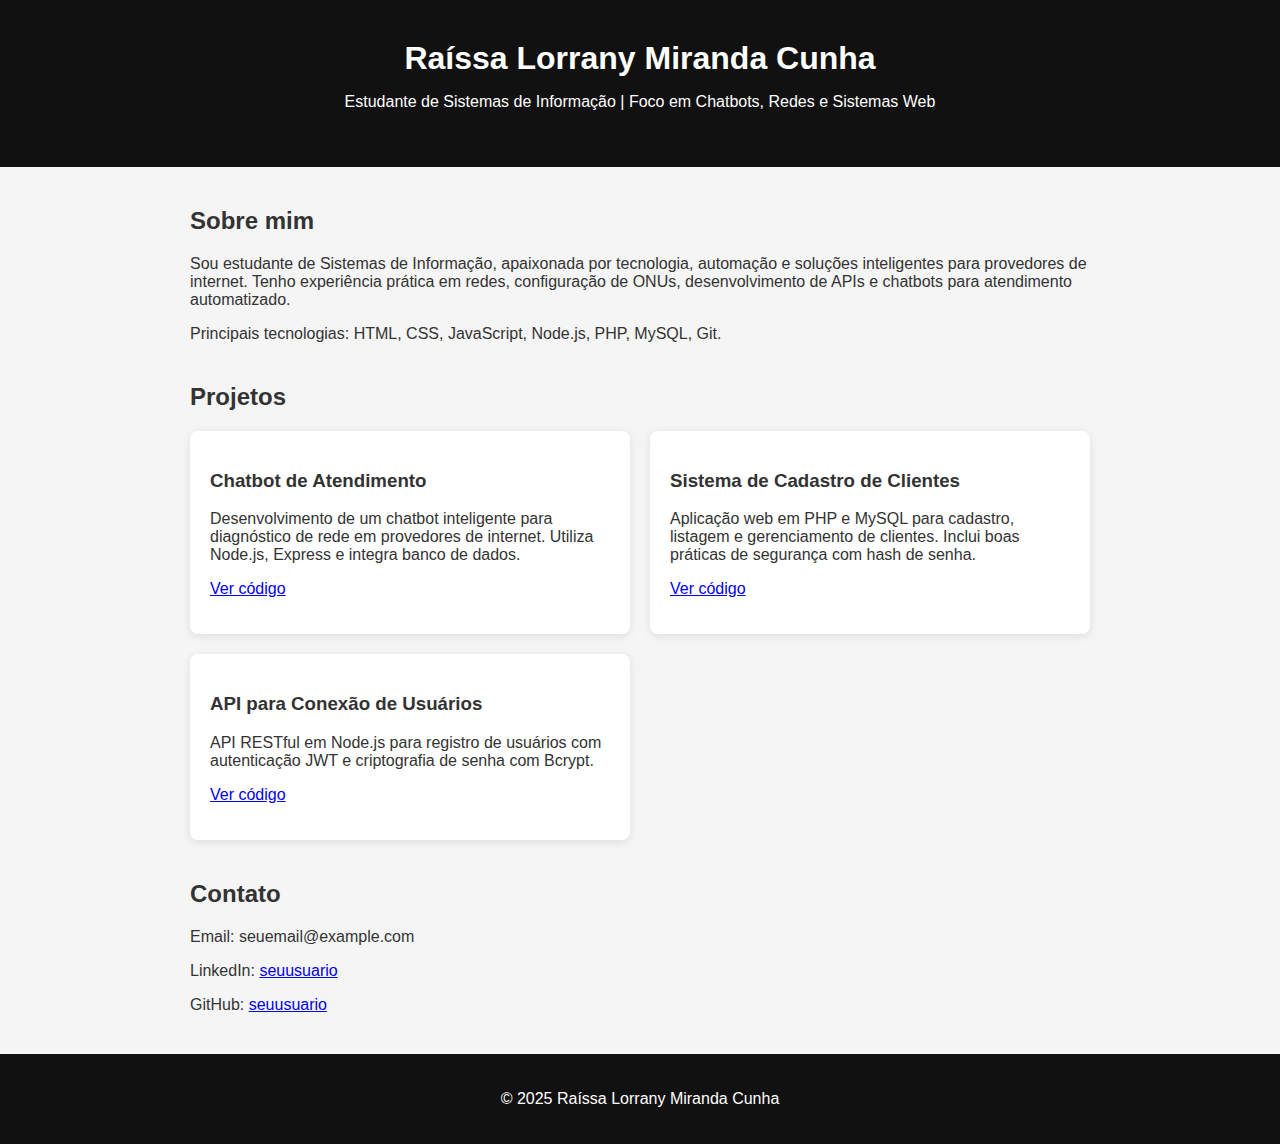
<file: index.html>
<!DOCTYPE html>
<html lang="pt-BR">
<head>
  <meta charset="UTF-8" />
  <title>Raíssa Lorrany | Portfólio</title>
  <style>
    body {
      font-family: Arial, sans-serif;
      margin: 0; padding: 0;
      background: #f5f5f5; color: #333;
    }
    header { background: #111; color: #fff; padding: 40px; text-align: center; }
    header h1 { margin: 0; }
    section { max-width: 900px; margin: 40px auto; padding: 0 20px; }
    .projetos { display: grid; grid-template-columns: 1fr 1fr; gap: 20px; }
    .projeto { background: #fff; padding: 20px; border-radius: 8px; box-shadow: 0 2px 8px rgba(0,0,0,0.1); }
    footer { text-align: center; padding: 20px; background: #111; color: #fff; }
    @media(max-width: 768px) {
      .projetos { grid-template-columns: 1fr; }
    }
  </style>
</head>
<body>
  <header>
    <h1>Raíssa Lorrany Miranda Cunha</h1>
    <p>Estudante de Sistemas de Informação | Foco em Chatbots, Redes e Sistemas Web</p>
  </header>

  <section>
    <h2>Sobre mim</h2>
    <p>Sou estudante de Sistemas de Informação, apaixonada por tecnologia, automação e soluções inteligentes para provedores de internet. Tenho experiência prática em redes, configuração de ONUs, desenvolvimento de APIs e chatbots para atendimento automatizado.</p>
    <p>Principais tecnologias: HTML, CSS, JavaScript, Node.js, PHP, MySQL, Git.</p>
  </section>

  <section>
    <h2>Projetos</h2>
    <div class="projetos">
      <div class="projeto">
        <h3>Chatbot de Atendimento</h3>
        <p>Desenvolvimento de um chatbot inteligente para diagnóstico de rede em provedores de internet. Utiliza Node.js, Express e integra banco de dados.</p>
        <p><a href="#">Ver código</a></p>
      </div>
      <div class="projeto">
        <h3>Sistema de Cadastro de Clientes</h3>
        <p>Aplicação web em PHP e MySQL para cadastro, listagem e gerenciamento de clientes. Inclui boas práticas de segurança com hash de senha.</p>
        <p><a href="#">Ver código</a></p>
      </div>
      <div class="projeto">
        <h3>API para Conexão de Usuários</h3>
        <p>API RESTful em Node.js para registro de usuários com autenticação JWT e criptografia de senha com Bcrypt.</p>
        <p><a href="#">Ver código</a></p>
      </div>
    </div>
  </section>

  <section>
    <h2>Contato</h2>
    <p>Email: seuemail@example.com</p>
    <p>LinkedIn: <a href="https://linkedin.com/in/seuusuario" target="_blank">seuusuario</a></p>
    <p>GitHub: <a href="https://github.com/seuusuario" target="_blank">seuusuario</a></p>
  </section>

  <footer>
    <p>&copy; 2025 Raíssa Lorrany Miranda Cunha</p>
  </footer>
</body>
</html>
</file>
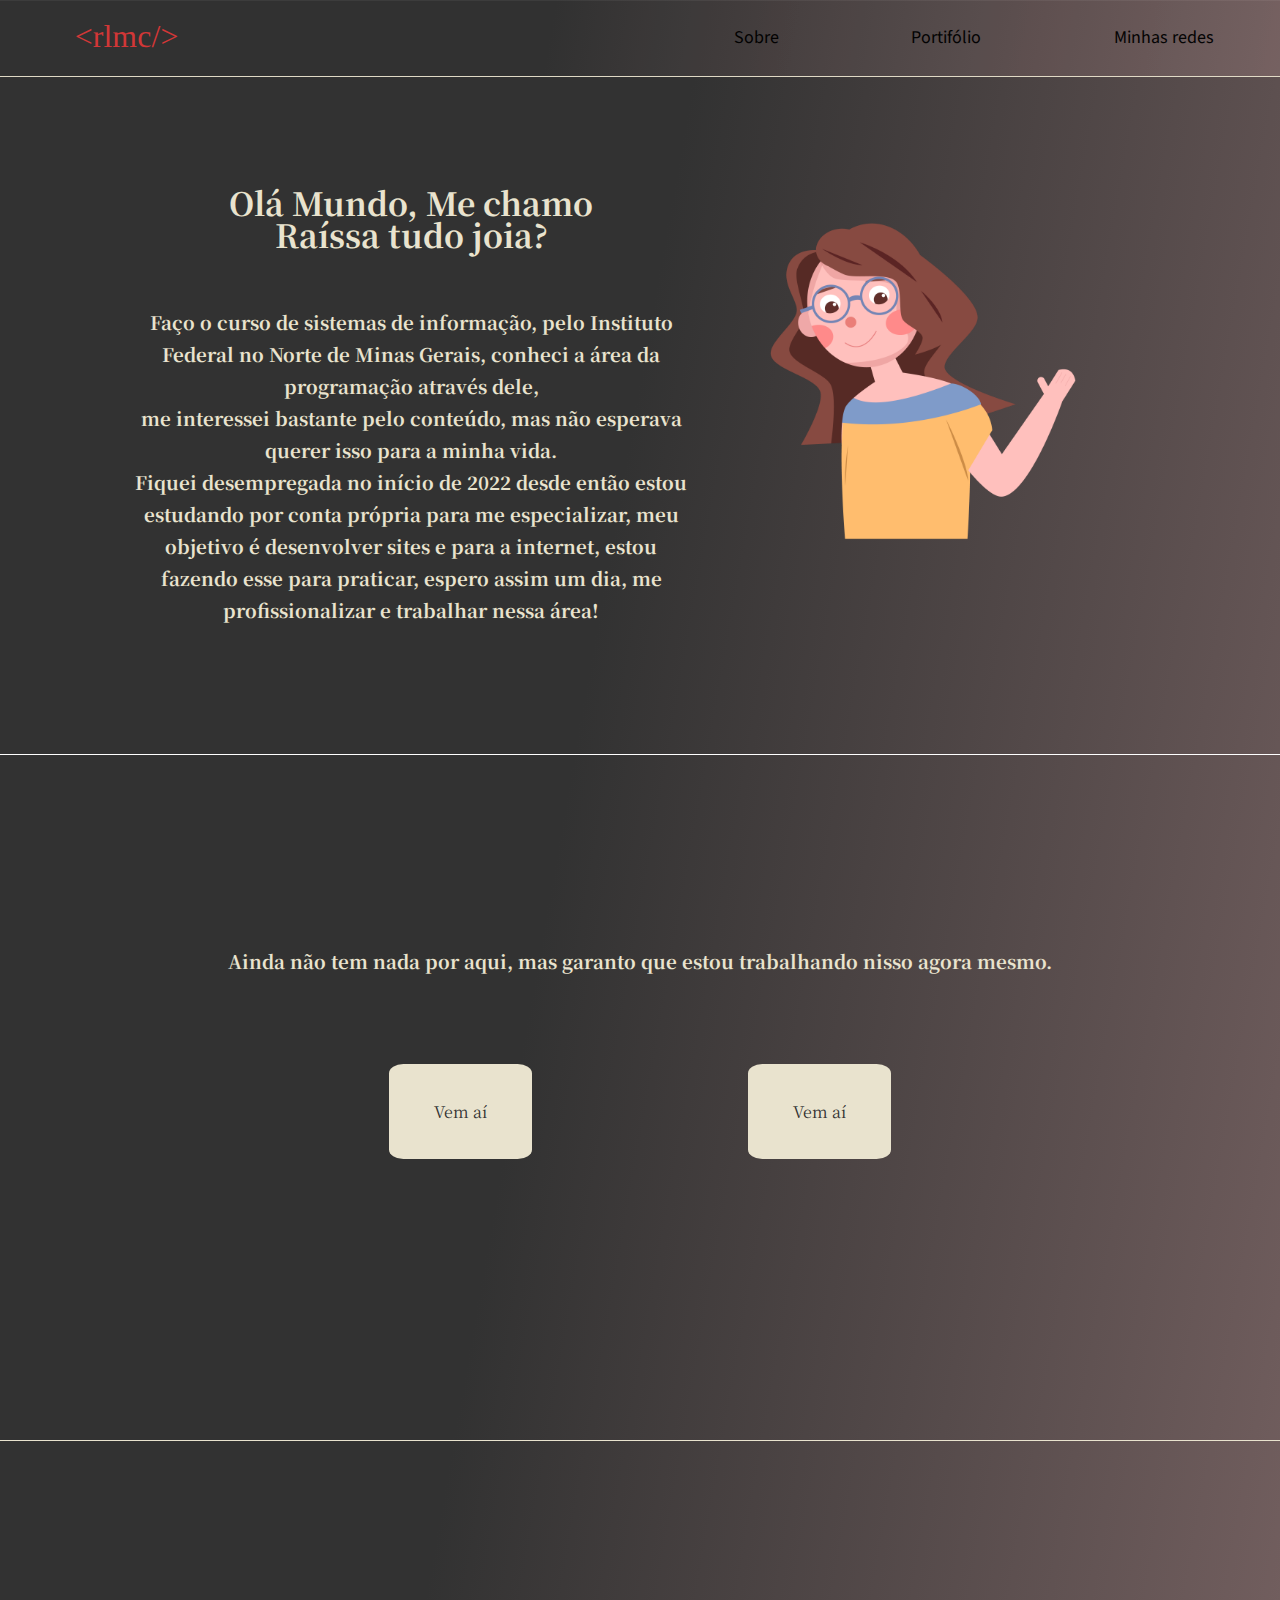
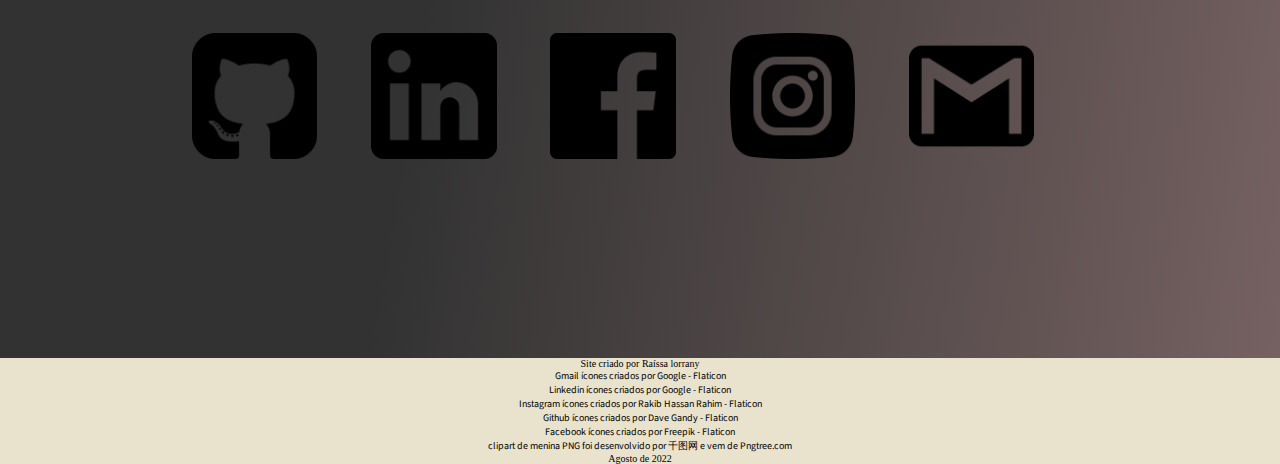
<file: Meu Profille/index.html>
<!DOCTYPE html>
<html lang="pt-BR">
<head>
    <meta charset="UTF-8">
    <meta http-equiv="X-UA-Compatible" content="IE=edge">
    <meta name="viewport" content="width=device-width, initial-scale=1.0">
    <link rel="stylesheet" href="css/css.css">
    <title>Meu Perfil</title>
</head>
<body>


    <header>
        
        <nav>
            <img src="img/logo rlmc.svg" alt="Logo">
 
<a href="#Sobre">Sobre</a>


<a href="#Portifolio">Portifólio</a>

<a href="#Redes">Minhas redes</a>

</nav>


</header>
    

<main>
<Section id="Sobre" class="Sobre">
    
    <div><h1>Olá Mundo, Me chamo Raíssa tudo joia? </h1>
 <h3>   <p>Faço o curso de sistemas de informação, pelo Instituto Federal no Norte de Minas Gerais, conheci a área da programação
        através dele, <br> me interessei bastante pelo conteúdo, mas não esperava querer isso para a minha vida. <p> Fiquei desempregada no início de 2022 desde então estou estudando por conta própria para me 
        especializar, meu objetivo é desenvolver sites e para a internet, 
        estou fazendo esse para praticar, espero assim um dia, me profissionalizar e trabalhar nessa área! </h3>



    </p></div></p>
    <div>
        <img id="menina" src="img/menina.png.png" alt="">
    </div>
</Section>



<Section id="Portifolio" class="Portifolio">


    
   </div> <h3>Ainda não tem nada por aqui, mas garanto que estou trabalhando nisso agora mesmo.</h3> 

</div>
   <div class="alinhamentoA">
   <div class="Projetos"> Vem aí</div>
   <div class="Projetos"> Vem aí</div></div>
   
   </section>
   

<Section id="Redes" class="Redes">

<a  href="https://github.com/raissalmc"><img class="red" src="img/github.png" alt=""></a></div>
<a href="https://www.linkedin.com/in/ra%C3%ADssa-l-277312141"><img class="red" src="img/linkedin.png" alt=""></a></div>



<a href="https://www.facebook.com/raissa.lorrany.9/"><img class="red" src="img/facebook.png" alt=""></a></div>
<a href="https://www.instagram.com/raissalorranyy/"><img  class="red" src="img/instagram.png" alt=""></a></div>
<a href="mailto:ralorranyy@gmail.com"><img  class="red" src="img/gmail.png" alt=""></a></div>

</div>

</Section>
    </main>


   



<footer>
    
    <div class="footer">Site criado por Raíssa lorrany</div>
   
   <a class="footer" href="https://www.flaticon.com/br/icones-gratis/gmail" title="gmail ícones">Gmail ícones criados por Google - Flaticon</a><br>
   <a class="footer" href="https://www.flaticon.com/br/icones-gratis/linkedin" title="linkedin ícones">Linkedin ícones criados por Google - Flaticon</a><br>
   <a class="footer" href="https://www.flaticon.com/br/icones-gratis/instagram" title="instagram ícones">Instagram ícones criados por Rakib Hassan Rahim - Flaticon</a><br>
   <a class="footer" href="https://www.flaticon.com/br/icones-gratis/github" title="github ícones">Github ícones criados por Dave Gandy - Flaticon</a><br>
   <a class="footer" href="https://www.flaticon.com/br/icones-gratis/facebook" title="facebook ícones">Facebook ícones criados por Freepik - Flaticon</a><br>
 <a  class="footer" href="https://pt.pngtree.com">clipart de menina PNG foi desenvolvido por 千图网 e vem de Pngtree.com</a></div><br>
 Agosto de 2022

    </footer>
</body>
</html>
</file>
<file: Meu Profille/css/css.css>
@import url('https://fonts.googleapis.com/css2?family=Noto+Serif+HK&family=Source+Sans+Pro&display=swap');
@import url('https://fonts.googleapis.com/css2?family=Source+Sans+Pro&display=swap');
@media screen and (max-width: 800px) {
  header img{

padding: 2%;
padding-bottom: 0%;

  }
header nav{
   font-size: 12px;
   position: fixed;
   display: flex;
   flex-direction: column;
  
   
   
   margin: auto;
   
}
   h1{
      margin: 30%;
   }
   section.Sobre {
      
      font-size: 12px;
      display: flex;
      flex-direction: column;
   }
   section.Portifolio{
      
      padding-top: 40%;
      font-size: 12px;
      width: 100%;
      
   }
   section.Projetos{
   
      color: #323232;
     width: 100%;
     height: 100%;   
     background: #e9e3ce;
     padding: 5%;
     border-radius: 10%;
    }
   section.Projetos:hover{
      background: #e9e3cec0 ;
      box-shadow: #DC3838 unset;
      box-shadow: 5px -1.5px #e9e3cec0;
      }

     .footer{
      font-size: 12px;
     }

     section.Redes{
      border-radius: 10%;
      margin: 30%;
      
      
      
      
   }
   section.Redes{

      margin:5%;
      
      
    
      
   }
   
}


* {
    padding: 0;
    margin: 0;
    border: 0;
    box-sizing: border-box;
    
  }
  body{
  
   background-color: #323232;
   background-image: linear-gradient(100deg, #323232 43%, #776262 100%);
   ;
  }
  

  nav{
    position: fixed;
    width: 100%;
    overflow: hidden;
display: flex;
flex-direction: row;
align-items: center;
justify-content:space-around;
background-color: #323232;
   background-image: linear-gradient(100deg, #323232 43%, #776262 100%);
border-bottom:0.02px solid  #e9e3ce ;
opacity: 95%;}

  a{
    text-decoration:none;
    color:#e9e3ce;
    font-weight: 400;
    font-size: 18px;
    font-family: 'Source Sans Pro', sans-serif;
    
  }

 a:hover{
    color: #DC3838;
 } 
 img{
    padding-right: 30%;
 }

.Sobre{
    border-top:0.04px solid white ;
    
    font-weight: 200;
    padding: 0;
    display: flex;
    flex-direction: row;
    color: #e9e3ce;
    justify-content: space-around;
    align-items: center;
    font-family: 'Source Sans Pro';
    
    text-align: center;
    line-height: 200%;
    font-family: 'Noto Serif HK', serif;
    padding:10%
    
 }
 #menina{
    height: 80%;
    width: 80%;
    padding-right:0% ;
    
 }
 h1{
    padding: 10%;
    text-align: center;
 }


 .Portifolio{
    border-top:0.04px solid white ;
   
   
    color: #e9e3ce;
    font-family: 'Noto Serif HK', serif;
    text-align: center;  
    padding: 15%;  
    border-bottom:0.04px solid #e9e3ce ;
 }




.alinhamentoA{
   display: flex;
    flex-direction: row;
    align-items: center;
    justify-content:space-around;
     padding: 10%;
}

.Projetos{
   
   color: #323232;
  width: 20%;
  height: 50%;   
  background: #e9e3ce;
  padding: 5%;
  border-radius: 10%;
 }
.Projetos:hover{
background: #e9e3cec0 ;
box-shadow: #DC3838 unset;
box-shadow: 5px -1.5px #e9e3cec0;
}

.Redes{
 
   margin:15%;
   
     display: flex;
   flex-direction: row;
   justify-content:space-around;
 
   
}

 img.red{
   width: 100%;

 }


img.red:hover{
   background:#e1dbc56b;
   border-radius: 10%;

}

footer{
   background: #e9e3ce;
   align-items: center;
   flex-direction: column;
   text-align: center;
  text-decoration: none;
  color: black;
  font-size: 10px;;
}
.footer{
   color: black;
   font-size: 10px;
}
a:link{
   text-decoration: none;
   color: black;
}
</file>
